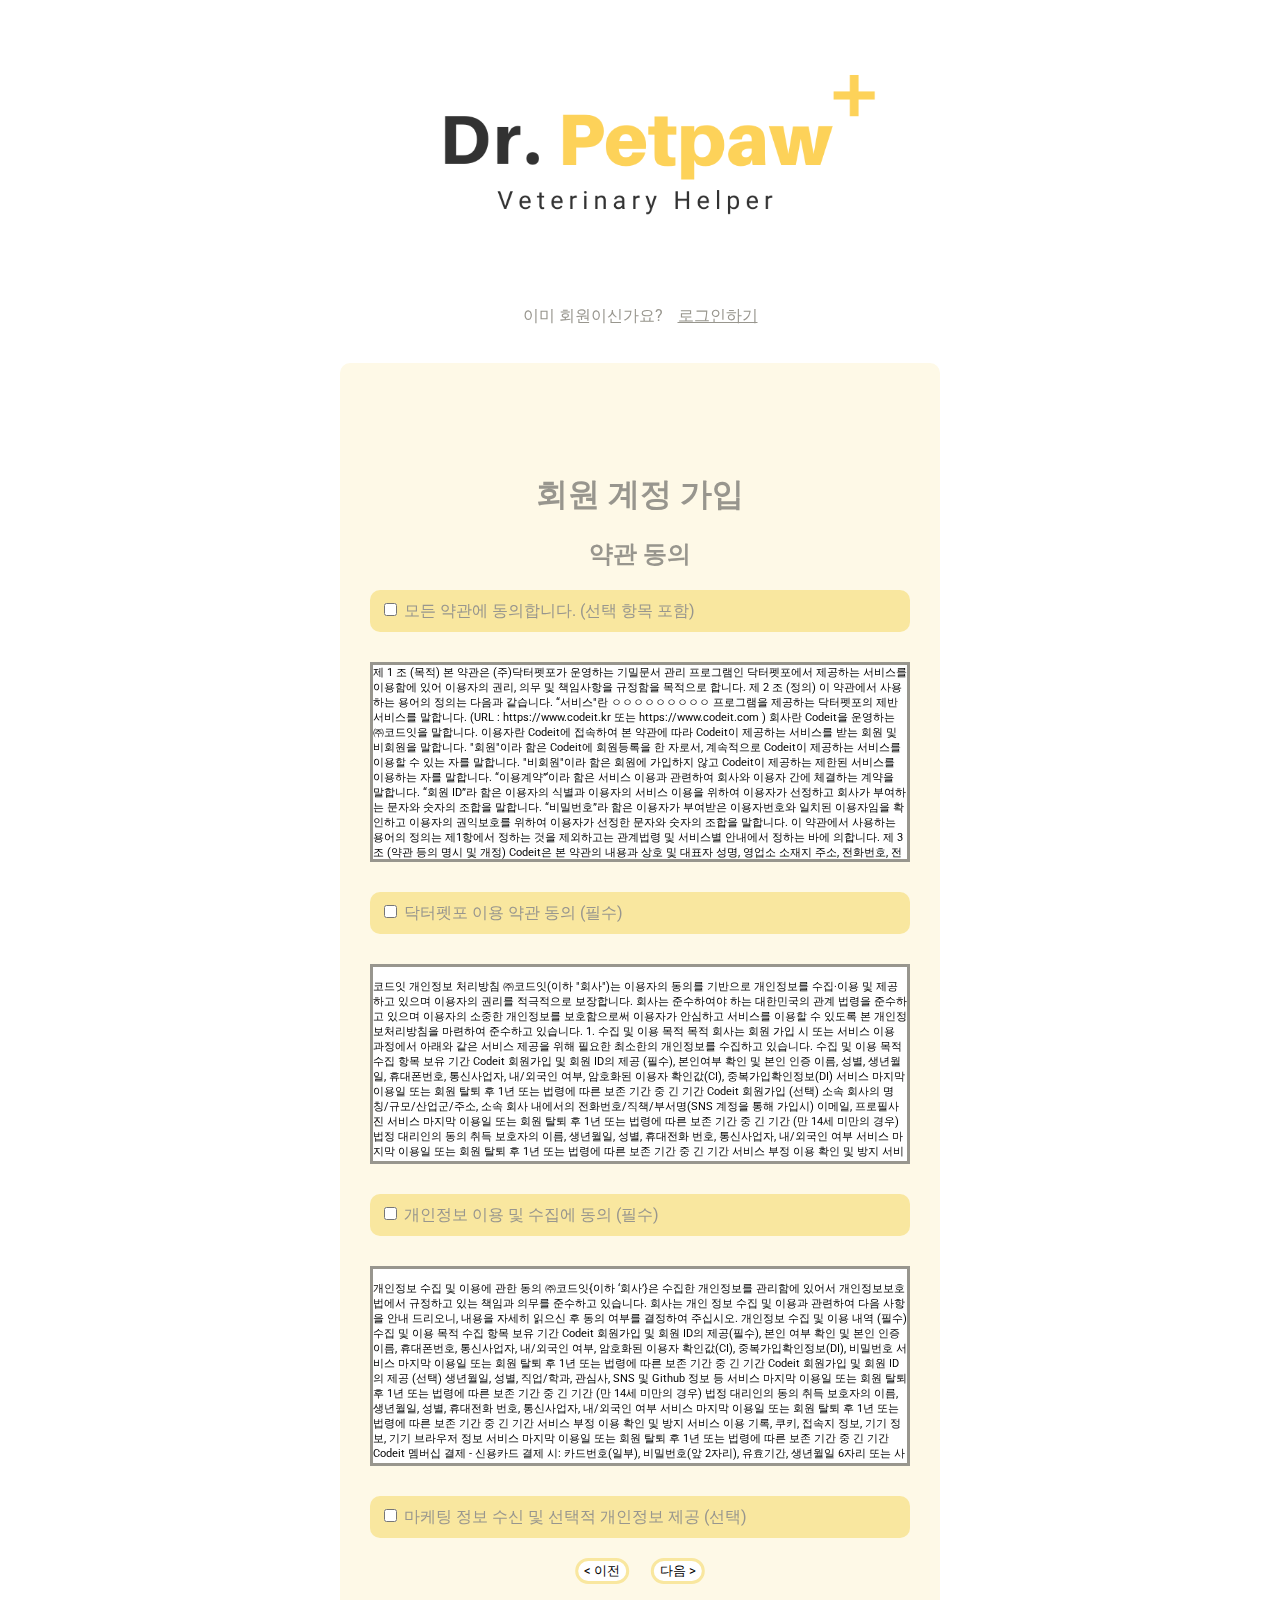
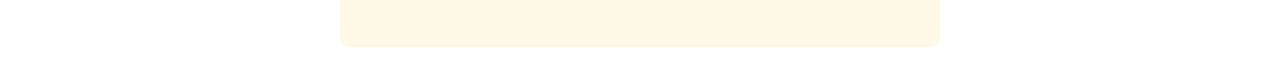
<file: sign_up.html>
<!DOCTYPE html>
<html>

  <head>
    <meta charset="utf-8">
    <meta name="viewport" content="width=device-width">
    <title>Dr.Petpaw</title>
    <link href="style.css" rel="stylesheet">
    <link rel="preconnect" href="https://fonts.googleapis.com">
    <link rel="preconnect" href="https://fonts.gstatic.com" crossorigin>
    <link href="https://fonts.googleapis.com/css2?family=Noto+Sans+KR:wght@100;300;500&family=Roboto:wght@100;300;500&display=swap" rel="stylesheet">
  </head>

  <body>
  <form>
    <div class="main_image">
     <a href="#"><img src="photos/header_logo.png" height="250px"></a>
    </div>

    <div id="login_suggestion">
      <p>이미 회원이신가요?</p><a href="index.html" class="go_to_sign_in">로그인하기</a>
    </div>
    
    <div class="terms_box">
      <h1>회원 계정 가입</h1>
      <h2>약관 동의</h2>

      <div class="terms_checkbox_wrap">
        <input class="terms_checkbox" id="full_terms" name="full_terms" type="checkbox" data-indeterminate="false">
        <label for="full_terms">모든 약관에 동의합니다. (선택 항목 포함)</label>  
      </div>

      <div class="terms"
        <p>
          제 1 조 (목적)
          본 약관은 (주)닥터펫포가 운영하는 기밀문서 관리 프로그램인 닥터펫포에서 제공하는 서비스를 이용함에 있어 이용자의 권리, 의무 및 책임사항을 규정함을 목적으로 합니다.

          제 2 조 (정의)
          이 약관에서 사용하는 용어의 정의는 다음과 같습니다.

          “서비스"란 ㅇㅇㅇㅇㅇㅇㅇㅇㅇ 프로그램을 제공하는 닥터펫포의 제반 서비스를 말합니다. (URL : https://www.codeit.kr 또는 https://www.codeit.com )
          회사란 Codeit을 운영하는 ㈜코드잇을 말합니다.
          이용자란 Codeit에 접속하여 본 약관에 따라 Codeit이 제공하는 서비스를 받는 회원 및 비회원을 말합니다.
          "회원"이라 함은 Codeit에 회원등록을 한 자로서, 계속적으로 Codeit이 제공하는 서비스를 이용할 수 있는 자를 말합니다.
          "비회원"이라 함은 회원에 가입하지 않고 Codeit이 제공하는 제한된 서비스를 이용하는 자를 말합니다.
          “이용계약”‘이라 함은 서비스 이용과 관련하여 회사와 이용자 간에 체결하는 계약을 말합니다.
          “회원 ID”라 함은 이용자의 식별과 이용자의 서비스 이용을 위하여 이용자가 선정하고 회사가 부여하는 문자와 숫자의 조합을 말합니다.
          “비밀번호”라 함은 이용자가 부여받은 이용자번호와 일치된 이용자임을 확인하고 이용자의 권익보호를 위하여 이용자가 선정한 문자와 숫자의 조합을 말합니다.
          이 약관에서 사용하는 용어의 정의는 제1항에서 정하는 것을 제외하고는 관계법령 및 서비스별 안내에서 정하는 바에 의합니다.

          제 3 조 (약관 등의 명시 및 개정)
          Codeit은 본 약관의 내용과 상호 및 대표자 성명, 영업소 소재지 주소, 전화번호, 전자우편주소, 사업자등록증번호, 통신판매업 신고번호, 개인정보관리책임자 등을 이용자가 쉽게 알 수 있도록 Codeit의 사이트(https://codeit.com, https://codeit.kr/)에 게시하고 있습니다.

          Codeit은 「전자상거래 등에서의 소비자보호에 관한 법률」, 「약관의 규제에 관한 법률」, 「전자문서 및 전자거래기본법」, 「전자금융거래법」, 「전자서명법」, 「정보통신망 이용촉진 및 정보보호 등에 관한 법률」, 「방문판매 등에 관한 법률」, 「소비자기본법」 등 관련 법을 위배하지 않는 범위에서 본 약관을 개정할 수 있습니다.

          회사는 약관을 개정할 경우에는 적용일자 및 개정사유를 명시하여 현행약관과 함께 Codeit의 초기화면에 그 적용일자 7일 이전부터 적용일자 전일까지 공지합니다. 다만, 이용자에게 불리하게 약관내용을 변경하는 경우에는 최소한 30일 이상의 사전 유예기간을 두고 공지합니다. 이 경우 Codeit은 개정 전 내용과 개정 후 내용을 명확하게 비교하여 이용자가 알기 쉽도록 표시합니다.

          전항에 따른 개정 약관 중 변경 또는 개정한 내용이 고객에게 불리한 경우에는 회원은 언제든지 본 계약의 해지 및 회원탈퇴를 할 수 있으며, 이 경우 Codeit은 회원에게 불이익이 없도록 조치를 취해야 합니다.

          본 약관에서 정하지 아니한 사항과 본 약관의 해석에 관하여는 약관의 규제 등에 관한 법률, 공정거래위원회가 정하는 전자상거래 등에서의 소비자 보호지침 및 관계법령 또는 상관례에 따릅니다.

          제 4 조 (약관 외 준칙)
          본 약관에 규정되지 않은 사항에 대해서는 관련법령 또는 회사가 정한 개별 서비스의 이용약관, 운영정책 및 규칙 등(이하 ‘세부지침’)의 규정에 따릅니다.

          제 5 조 (서비스 제공 및 변경)
          Codeit은 다음과 같은 업무를 수행합니다.

          코딩 학습에 최적화된 학습 플랫폼 제공
          소프트웨어 분야(예. 프로그래밍, 프로덕트 매니지먼트, 디지털 마케팅 등) 및 일반 교육 분야(예. 디자인, 비즈니스, 교양 등)를 아우르는 학습 콘텐츠 제공
          체계적인 학습 결과 관리 서비스 제공
          취업/이직 연계 서비스
          기업/기관별 맞춤형 교육 프로그램 제공
          웹 기반의 실습 환경 제공
          웹사이트 내 이용자 커뮤니티 제공
          코딩 챌린지 제공
          Codeit은 서비스의 기술적 사양의 변경 등의 경우에는 변경된 서비스의 내용 및 제공일자를 명시하여 현재의 서비스의 내용을 게시한 곳에 즉시 공지합니다.

          Codeit이 제공하기로 이용자와 계약을 체결한 서비스의 내용을 기술적 사양의 변경, 정책 변경 등의 사유로 변경할 경우에는 그 사유를 이용자에게 통지 가능한 방법으로 통지합니다.

          제 6 조 (서비스 중단 및 이용제한)
          회사는 Codeit에서 제공하는 서비스의 품질을 향상시키기 위하여 설비의 보수, 교체, 정기점검, 공사 등 기타 이에 준하는 작업을 수행하기 위하여 서비스의 제공을 일시적으로 중단할 수 있습니다.

          회사는 예상하지 못한 사이버 해킹, 컴퓨터 바이러스의 공격을 감지하는 등 긴급한 사유가 발생하는 경우, 이용자의 계정을 보호하기 위하여 이용자 계정 및 관련 서비스의 제공을 일시적으로 중단할 수 있습니다.

          회사는 이용자의 계정이 사이버 해킹 또는 컴퓨터 바이러스의 공격에 이용되고 있다고 판단할 상당한 이유가 있는 경우, 해당 계정에 대한 이용제한 조치를 할 수 있습니다. 이러한 조치에 대하여 이용자는 이의신청을 할 수 있고, 회원의 이의신청 사유가 정당하다고 인정되는 경우 회사는 즉시 회원의 서비스 이용을 재개하여야 합니다.

          위 제1항부터 제3항의 사유로 인하여 이용자에게 손해가 발생하더라도 회사는 책임을 지지 않습니다. 다만, 회사의 고의 또는 중과실에 의한 경우에는 그러하지 아니합니다.

          제 7 조 (계약의 성립 및 회원가입)
          이용계약은 회원이 되고자 하는 자가 이 약관의 내용에 대하여 동의를 한 다음 Codeit이 정한 가입 양식에 따라 회원정보를 기입한 후 본 약관에 동의한다는 의사표시를 함으로써 회원가입 신청을 하고, 회사가 그 신청에 대하여 승낙함으로써 체결됩니다. 회사의 승낙의 의사표시는 웹사이트를 통해 이루어 집니다.

          회원가입은 반드시 실명으로만 가입할 수 있으며 회사는 실명확인조치를 할 수 있습니다. 회원가입 승낙이 되었다가 이후에라도 회사가 실명으로 등록하지 않은 사실을 알게 될 경우, 이용자의 이용계약은 해지될 수 있습니다.

          Codeit은 제1항과 같이 회원으로 가입할 것을 신청한 이용자 중 다음 각 호에 해당하지 않는 한 회원으로 등록합니다.

          등록 내용에 허위, 기재누락, 오기가 있는 경우
          기타 회원으로 등록하는 것이 Codeit의 기술상 현저히 지장이 있다고 판단되는 경우
          경쟁업체 및 그 관련인이 가입 신청한 경우
          회원은 회원가입 시 등록한 사항에 변경이 있는 경우, 상당한 기간 이내에 Codeit에 대하여 회원정보 수정 등의 방법으로 그 변경사항을 알려야 합니다.

          제 8 조 (회원에 대한 통지)
          Codeit이 회원에 대한 통지를 하는 경우, 회원이 회원가입시 Codeit에게 제공한 전자우편 또는 전화번호 등으로 할 수 있습니다. 이용자가 원하지 않는 경우에는 수신을 거부할 수 있습니다.

          제1항의 방법 외에 법령에 따라 추가적인 조치가 필요한 경우에 회사는 그에 따릅니다.

          제 9 조 (회원탈퇴 및 자격 상실 등)
          회원은 Codeit에 언제든지 탈퇴를 요청할 수 있으며 Codeit은 즉시 회원탈퇴를 처리합니다.

          회원이 다음 각 호의 사유에 해당하는 경우, Codeit은 회원자격을 제한 및 정지시킬 수 있습니다.

          가입 신청 시에 허위 내용을 등록한 경우
          Codeit을 이용하여 구입한 멤버십 서비스 등의 대금, 기타 회원이 부담하는 채무를 기일에 지급하지 않는 경우
          다른 사람의 Codeit 이용을 방해하거나 그 정보를 도용하는 등 서비스 이용과 관련된 질서를 위협하는 경우
          Codeit을 이용하여 법령 또는 본 약관이 금지하거나 공서양속에 반하는 행위를 하는 경우
          그 밖의 일반 사회 통념상 현저히 사회 상규에 부합하지 않은 행위를 한 경우
          두 명 이상이 한 계정으로 수강하는 행위등 계정을 공유하는 행위
          Codeit이 회원 자격을 제한․정지시킨 후, 동일한 행위가 2회 이상 반복되거나 30일 이내에 그 사유가 시정되지 아니하는 경우 Codeit은 회원자격을 상실시킬 수 있습니다.

          Codeit이 회원자격을 상실시키는 경우에는 회원등록을 말소합니다. 이 경우 회원에게 이를 통지하고, 회원등록 말소 전에 최소한 30일 이상의 기간을 정하여 소명할 기회를 부여합니다.

          제 10 조 (멤버십의 신청 및 변경)
          회원은 Codeit 사이트에서 회사가 제공하는 서비스에 대한 멤버십을 신청할 수 있습니다. 유료 서비스인 경우, 해당 금액을 결제함으로써 멤버십을 신청할 수 있습니다.

          회사는 회원의 멤버십 신청에 대하여 다음 각 호에 해당하면 승낙하지 않을 수 있습니다.

          신청 내용에 허위, 기재누락, 오기가 있는 경우
          기타 멤버십 신청을 승낙하는 것이 Codeit 기술상 또는 정책상 현저히 지장이 있다고 판단하는 경우
          경쟁업체 또는 그 관련인이 신청한 경우
          Codeit 이용계약은 제1항의 결제가 완료된 후 회사가 이를 확인하여 서비스 이용 승낙에 대한 의사표시를 웹사이트를 통해 알림으로서 성립한 것으로 봅니다.

          Codeit은 이용자와 서비스 제공 개시일에 관하여 별도의 약정이 없는 이상, 이용자가 멤버십 결제를 한 날부터 Codeit 서비스를 이용할 수 있도록 필요한 조치를 취합니다.

          멤버십 결제를 한 이용자는 의사표시의 불일치 등이 있는 경우에는 결제한 즉시 구매신청 변경 및 취소를 요청할 수 있고 Codeit은 이용자의 요청이 있는 경우에는 지체 없이 그 요청에 따라 처리하여야 합니다. 다만 이미 대금을 지불한 경우에는 Codeit의 환불 기준(세부지침 홈페이지 내 별도 게시)에 관한 규정에 따릅니다.

          제 11 조 (개인정보보호)
          회사는 관련 법령이 정하는 바에 따라 회원의 개인정보를 보호하기 위해 노력하며, 개인정보의 보호 및 사용에 대해서는 관련 법령 및 회사의 개인정보처리방침에 따릅니다.

          회사는 법령에 의해 국가기관 등의 요청이 있는 경우를 제외하고는 회원의 개인정보를 본인의 동의 없이 타인에게 제공하지 않습니다.

          회사는 회원의 귀책사유로 개인정보가 유출되어 발생한 피해에 대하여 책임을 지지 않습니다.

          이용자는 언제든지 Codeit이 가지고 있는 자신의 개인정보에 대해 열람 및 오류정정을 요구할 수 있으며 Codeit은 이에 대해 지체 없이 필요한 조치를 취할 의무를 집니다. 이용자가 오류의 정정을 요구한 경우에는 Codeit은 그 오류를 정정할 때까지 당해 개인정보를 이용하지 않습니다. 단, 이용자의 개인정보가 Codeit 서비스의 블록체인 시스템을 통해 보관될 경우에는 기술적인 원인으로 정정 또는 삭제를 할 수 없을 수 있습니다.

          제 12 조 (회사의 의무)
          회사는 Codeit의 운영과 관련하여 법령과 본 약관이 금지하거나 공서양속에 반하는 행위를 하지 않으며 본 약관이 정하는 바에 따라 지속적이고, 안정적인 서비스를 제공하는데 최선을 다하여야 합니다.

          회사는 이용자가 안전하게 Codeit 서비스를 이용할 수 있도록 이용자의 개인정보(신용정보 포함)보호를 위한 보안 시스템을 갖추어야 합니다.

          회사는 수신동의를 하지 않은 이용자에게 영리목적의 광고성 전자우편을 발송하지 않습니다. 다만, 회사는 회원에게 서비스 이용에 필요가 있다고 인정되는 각종 정보에 대해서 회원의 사전 동의를 받은 후 이메일, 문자 등의 방법으로 회원에게 제공할 수 있습니다.

          제 13 조 (이용자의 의무)
          이용자는 회원가입 신청 또는 회원정보 변경 시 실명으로 모든 사항을 사실에 근거하여 작성하여야 하며, 허위 또는 타인의 정보를 등록할 경우 일체의 권리를 주장할 수 없습니다.

          회원은 본 약관에서 규정하는 사항과 기타 회사가 정한 제반 규정, 공지사항 등 회사가 공지하는 사항 및 관계법령을 준수하여야 하며, 기타 회사의 업무에 방해가 되는 행위, 회사의 명예를 손상시키는 행위를 해서는 안 됩니다.

          회원은 주소, 연락처, 전자우편 주소 등 이용계약사항이 변경된 경우에 해당 절차를 거쳐 이를 회사에 즉시 알려야 합니다.

          회사가 관계법령 및 ‘개인정보 보호정책‘에 의거하여 그 책임을 지는 경우를 제외하고 회원에게 부여된 ID의 비밀번호 관리소홀, 부정사용에 의하여 발생하는 모든 결과에 대한 책임은 회원에게 있습니다.

          회원은 회사의 사전 승낙 없이 서비스를 이용하여 영업활동을 할 수 없으며, 그 영업활동의 결과에 대해 회사는 책임을 지지 않습니다. 또한 회원은 이와 같은 영업활동으로 회사가 손해를 입은 경우, 회원은 회사에 대해 손해배상의무를 지며, 회사는 해당 회원에 대해 서비스 이용제한 및 적법한 절차를 거쳐 손해배상 등을 청구할 수 있습니다.

          회원은 회사의 명시적 동의가 없는 한 서비스의 이용권한, 기타 이용계약상의 지위를 타인에게 양도, 증여할 수 없으며 이를 담보로 제공할 수 없습니다.

          회원은 회사 및 제 3자의 지적 재산권을 침해해서는 안 됩니다.

          회원은 다음 각 호에 해당하는 행위를 하여서는 안 되며, 해당 행위를 하는 경우에 회사는 회원의 서비스 이용제한 및 민형사상 적법 조치를 포함한 제재를 가할 수 있습니다.

          허위의 개인정보를 기재하거나 중복하여 가입하는 행위
          두 명 이상이 한 계정으로 수강하는 행위
          타인의 서비스 아이디 및 기타 정보를 도용하는 행위
          회사의 운영진, 직원 또는 관계자를 사칭하는 행위
          자신의 아이디 및 비밀번호를 유포하는 행위
          회사 또는 타인의 지적재산권을 침해하는 행위
          타인의 명예를 훼손하거나 사생활을 침해하는 행위
          고의 또는 과실로 허위의 정보를 공개 또는 유포하는 행위
          다량의 정보를 전송하거나, 동일한 또는 유사한 내용의 정보를 반복적으로 게시하여 서비스의 안정적인 운영을 방해하는 행위
          Codeit의 서비스를 이용하여 얻은 정보를 Codeit의 사전 승낙 없이 복제 또는 유통시키거나 상업적으로 이용하거나 배포하는 행위
          서비스 이용 중 복제프로그램을 실행하는 경우 또는 녹화를 하거나 시도하는 경우
          불법선거운동을 하는 행위
          회사로부터 특별한 권리를 부여받지 않고 회사의 클라이언트 프로그램을 변경하거나, 회사의 서버를 해킹하거나, 웹사이트 또는 게시된 정보의 일부분 또는 전체를 임의로 변경하는 행위
          공공질서 및 미풍양속에 위반되는 저속, 음란한 내용의 정보, 문장, 도형, 음향, 동영상을 서비스에 게시하는 행위
          모욕적이거나 개인 신상에 대한 내용이어서 타인의 명예나 사생활을 침해할 수 있는 내용을 서비스에 게시하는 행위
          다른 이용자를 희롱 또는 위협하거나, 특정 이용자에게 지속적으로 고통 또는 불편을 주는 행위
          회사의 승인을 받지 않고 다른 사용자의 개인정보를 수집 또는 저장하는 행위
          범죄와 결부된다고 객관적으로 판단되는 행위
          본 약관을 포함하여 기타 회사가 정한 제반 규정 또는 이용 조건을 위반하는 행위
          기타 관계법령에 위배되는 행위
          회사는 다음 각 호에 해당하는 경우를 부정 이용 행위로 봅니다. 이와 같은 행위가 적발되는 경우 회사는 회원의 서비스 이용제한 및 적법 조치를 포함한 제재를 가할 수 있습니다.

          동일한 ID로 2대 이상의 PC에서 동시접속이 발생하는 경우
          동일한 ID로 다수의 PC 또는 IP에서 서비스를 이용하는 경우
          자신의 ID 및 강좌 등의 서비스를 타인이 이용하도록 하는 경우
          자신의 ID 및 강좌 등의 서비스를 타인에게 판매, 대여, 양도하는 행위 및 이를 광고하는 행위 회사는 전항에 따른 부정 이용자가 발견 되었을 경우, 다음 각 호에 따른 조치를 취할 수 있습니다.
          1차 발견 시: 전자우편, 쪽지, 팝업창 등의 방법으로 경고합니다. 회원은 회사에게 발견 사항이 발생한 데에 대한 정당한 사유 등을 제시할 수 있습니다.

          2차 발견 시: 전자우편, 쪽지, 팝업창 등의 방법으로 경고하고 동시에 서비스 제공을 정지합니다. “재발방지확약ㆍ보증서“를 회사에 제출하는 경우에는 서비스 제공을 재개합니다.

          3차 발견 시: 전자우편, 쪽지, 팝업창 등의 방법으로 3차 위반내용의 통지 및 서비스 제공을 정지하고 30일간의 소명기간 부여하며, 정당한 사유가 없는 경우 강제 탈퇴처리 합니다.

          제 14 조 (회원의 ID 및 비밀번호에 대한 의무)
          회사는 이용고객에 대하여 약관에 정하는 바에 따라 회원 ID를 부여합니다. 회원ID는 원칙적으로 변경이 불가하며 부득이한 사유로 인하여 변경 하고자 하는 경우에는 해당 ID를 해지하고 재가입해야 합니다.

          이용자ID는 다음 각 호에 해당하는 경우에는 이용고객 또는 회사의 요청으로 변경할 수 있습니다.

          이용자ID가 이용자의 전화번호 또는 주민등록번호 등으로 등록되어 사생활침해가 우려되는 경우
          타인에게 혐오감을 주거나 미풍양속에 어긋나는 경우
          기타 합리적인 사유가 있는 경우
          회원의 ID와 비밀번호에 관한 관리책임은 회원에게 있습니다.

          회원은 자신의 ID 및 비밀번호를 제3자에게 이용하게 해서는 안 됩니다.

          회원이 자신의 ID 및 비밀번호를 도난 당하거나 제3자가 사용하고 있음을 인지한 경우에는 바로 Codeit에 통보하고 Codeit의 안내가 있는 경우에는 그에 따라야 합니다.

          제 15 조 (저작권의 귀속)
          Codeit이 작성한 저작물에 대한 저작권 기타 지적재산권은 Codeit에 귀속합니다.

          이용자가 작성한 저작물에 대한 저작권 기타 지적재산권은 이용자에 귀속합니다.

          이용자는 Codeit을 이용함으로써 얻은 정보 중 Codeit에게 지적재산권이 귀속된 정보를 Codeit의 사전 승낙 없이 복제, 송신, 출판, 배포, 방송 기타 방법에 의하여 영리목적으로 이용하거나 제3자에게 이용하게 하여서는 안됩니다.

          이용자는 Codeit이 이용자에게 귀속된 저작물(예, 과제물)을 Codeit의 서비스 개선, 포트폴리오 및 홍보 등의 목적으로 사용할 수 있는 권한을 Codeit에 부여합니다.

          제 16 조 (계정의 양도금지)
          이용자는 Codeit에서 생성한 아이디 및 비밀번호, 계정 등을 회사의 사전 서면 동의 없이 제3자에게 양도할 수 없으며, 이를 위반할 경우 이용계약이 해지될 수 있습니다.

          제 17 조 (계약의 해지)
          회원이 이용계약을 해지하고자 하는 때에는 회원 본인이 회사에 해지신청을 함으로써 이용계약을 해지할 수 있습니다. 회사는 관련법령 등에서 정하는 바에 따라 이를 즉시 처리하여야 합니다.

          회사는 회원이 다음 각 호에 해당하는 행위를 하였을 경우 이용계약을 해지하거나 해당 회원의 계정 이용을 중단시키는 등 필요한 조치를 취할 수 있습니다.

          가입 신청시 허위 내용을 등록한 경우
          멤버시 비용 기타 서비스 이용에 관련하여 회원이 부담하는 채무를 기일에 지급하지 않은 경우
          회원이 제8조 및 제13조의 금지행위를 한 경우
          서비스 운영을 고의로 방해한 경우
          컴퓨터 바이러스 프로그램 등을 유포하는 경우
          기타 본 약관이나 관련법규에 위배된다고 판단되는 경우
          이용계약을 해지할 경우, 관련법령 및 회사의 개인정보보호정책에서 정한 바에 따라 회사가 회원정보를 보유하는 경우를 제외하고는 해지 후 즉시 회원의 모든 데이터는 지체없이 파기됩니다.

          제 18 조 (손해배상 및 책임의 한계)
          회사 또는 이용자는 본 약관을 위반하여 상대방에게 손해를 입힌 경우에는 그 손해를 배상할 책임이 있습니다. 다만, 고의 또는 과실이 없는 경우에는 그러하지 아니 합니다.

          이용자는 코드잇의 사전 서면 동의 없이 서비스를 이용하여 영리적인 목적의 영업행위를 하여서는 안 됩니다. 이를 위반한 영업행의의 결과에 대하여 회사는 책임을 지지 않으며, 이와 같은 영업 행위의 결과로 회사에 손해가 발생한 경우 회원은 회사에 대하여 손해배상의 의무를 집니다.

          회사는 천재지변 또는 이에 준하는 불가항력으로 인하여 서비스를 제공할 수 없는 경우에는 서비스 제공에 관하여 책임을 지지 않습니다.

          회사는 회원의 고의 또는 과실로 인한 서비스 이용의 장애에 대하여는 책임을 지지 않습니다. 다만, 회원에게 부득이하거나 정당한 사유가 있는 경우에는 그러하지 아니합니다.

          회원이 서비스와 관련하여 게재한 정보나 자료 등의 신뢰성, 정확성 등에 대하여 회사는 고의 또는 중대한 과실이 없는 한 책임을 지지 않습니다.

          회사는 회원이 다른 회원 또는 타인과 서비스를 매개로 발생한 거래나 분쟁에 대해 개입할 의무가 없으며, 이로 인한 손해에 대해 책임을 지지 않습니다.

          회사는 무료로 제공되는 서비스 이용과 관련하여 회원에게 발생한 손해에 대해서는 책임을 지지 않습니다. 그러나 회사의 고의 또는 중과실에 의한 경우에는 그러하지 아니합니다.

          제 19 조 (분쟁해결)
          회사는 이용자가 제기하는 정당한 의견이나 불만을 반영하고 그 피해를 보상하기 위하여 자체적인 피해보상처리 절차를 수립하고 운영합니다.

          회사는 이용자로부터 제출되는 불만사항 및 의견은 우선적으로 그 사항을 처리합니다. 다만, 신속한 처리가 곤란한 경우에는 이용자에게 그 사유와 처리일정을 즉시 통보해 드립니다.

          제 20 조 (준거법 및 관할)
          이 약관은 대한민국 법률에 따라 규율되고 해석됩니다.

          회사와 회원 간에 발생한 분쟁으로 소송이 제기되는 경우에는 법령에 정한 절차에 따른 법원을 관할 법원으로 합니다.

          이용약관 시행일자 2021. 01.04.
        </p>
      </div> 
      
      <div class="terms_checkbox_wrap">
        <input class="terms_checkbox" id="petpaw_terms" name="agree_terms" type="checkbox" data-indeterminate="false">
        <label for="petpaw_terms">닥터펫포 이용 약관 동의 (필수)</label>
      </div>
      
      <div class="terms">
          <p>
            코드잇 개인정보 처리방침
            ㈜코드잇(이하 "회사")는 이용자의 동의를 기반으로 개인정보를 수집·이용 및 제공하고 있으며 이용자의 권리를 적극적으로 보장합니다. 회사는 준수하여야 하는 대한민국의 관계 법령을 준수하고 있으며 이용자의 소중한 개인정보를 보호함으로써 이용자가 안심하고 서비스를 이용할 수 있도록 본 개인정보처리방침을 마련하여 준수하고 있습니다.

            1. 수집 및 이용 목적
            목적 회사는 회원 가입 시 또는 서비스 이용 과정에서 아래와 같은 서비스 제공을 위해 필요한 최소한의 개인정보를 수집하고 있습니다.
            수집 및 이용 목적	수집 항목	보유 기간
            Codeit 회원가입 및 회원 ID의 제공 (필수), 본인여부 확인 및 본인 인증	이름, 성별, 생년월일, 휴대폰번호, 통신사업자, 내/외국인 여부, 암호화된 이용자 확인값(CI), 중복가입확인정보(DI)	서비스 마지막 이용일 또는 회원 탈퇴 후 1년 또는 법령에 따른 보존 기간 중 긴 기간
            Codeit 회원가입 (선택)	소속 회사의 명칭/규모/산업군/주소, 소속 회사 내에서의 전화번호/직책/부서명(SNS 계정을 통해 가입시) 이메일, 프로필사진	서비스 마지막 이용일 또는 회원 탈퇴 후 1년 또는 법령에 따른 보존 기간 중 긴 기간
            (만 14세 미만의 경우) 법정 대리인의 동의 취득	보호자의 이름, 생년월일, 성별, 휴대전화 번호, 통신사업자, 내/외국인 여부	서비스 마지막 이용일 또는 회원 탈퇴 후 1년 또는 법령에 따른 보존 기간 중 긴 기간
            서비스 부정 이용 확인 및 방지	서비스 이용 기록, 쿠키, 접속지 정보, 기기 정보, 기기 브라우저 정보	서비스 마지막 이용일 또는 회원 탈퇴 후 1년 또는 법령에 따른 보존 기간 중 긴 기간
            Codeit 멤버십 결제	- 신용카드 결제 시: 카드번호(일부), 비밀번호(앞 2자리), 유효기간, 생년월일 6자리 또는 사업자등록번호 10자리 등
            -간편 결제 시: 간편 결제 계정 로그인 정보
            -휴대전화번호 결제 시: 휴대전화번호, 결제승인번호 등
            -계좌이체 시: 예금주명, 계좌번호, 계좌은행 등	서비스 마지막 이용일 또는 회원 탈퇴 후 1년 또는 법령에 따른 보존 기간 중 긴 기간
            환불 처리 시	계좌은행, 계좌번호, 예금주명, 이메일, 휴대폰번호	서비스 마지막 이용일 또는 회원 탈퇴 후 1년 또는 법령에 따른 보존 기간 중 긴 기간
            고객센터 문의 시	문의 및 상담 내용에 포함된 개인정보	서비스 마지막 이용일 또는 회원 탈퇴 후 1년 또는 법령에 따른 보존 기간 중 긴 기간
            통계 작성 및 연구 등 : 서비스 및 콘텐츠 관련 통계 작성(상업적 목적 포함) 및 연구(산업적 연구 포함) 등	이름, 성별, 생년월일, 휴대폰번호, 통신사업자, 내/외국인 여부, 암호화된 이용자 확인값(CI), 중복가입확인정보(DI), 소속회사의 명칭/ 규모/산업군/주소, 소속 회사 내에서의 전화번호/직책/부서명(SNS 계정을 통해 가입시) 이메일	서비스 마지막 이용일 또는 회원 탈퇴 후 1년 또는 법령에 따른 보존 기간 중 긴 기간
            마케팅 및 광고에 활용 (선택) : 신규 서비스(제품) 개발 및 특화, 이벤트 등 광고성 정보 전달	이름, 생년월일, 휴대폰번호, 접속빈도, 통신사업자, 내/외국인 여부, 암호화된 이용자 확인값(CI), 중복가입확인정보(DI)	서비스 마지막 이용일 또는 회원 탈퇴 후 1년 또는 법령에 따른 보존 기간 중 긴 기간
            개인 학습 효과 관리	이름, 시험 결과	서비스 마지막 이용일 또는 회원 탈퇴 후 1년 또는 법령에 따른 보존 기간 중 긴 기간
            수집 방법
            회원가입 및 서비스 이용 과정에서 이용자가 개인정보 수집에 대해 동의를 하고 직접 정보를 입력하는 경우
            네이버스마트 스토어 등 외부 채널을 통해 수강을 신청하는 경우
            고객센터를 통한 상담 과정에서 웹페이지, 메일, 팩스, 전화 등 이벤트/행사 등 참여
            그 외 서비스 이용 기록 등의 정보가 자동으로 생성되어 수집되는 경우
            2. 개인정보 수집 및 이용에 대한 동의
            동의 방법
            회사는 “개인정보 수집 및 이용”에 대한 별도의 동의 획득 절차를 두고, 이용자가 이에 대해 ‘동의한다’ 또는 ‘동의하지 않는다’ 버튼을 통해 클릭할 수 있는 절차를 마련하고 있습니다. ‘동의한다’ 버튼을 클릭하면 개인정보 수집 및 이용에 동의한 것으로 봅니다.

            이용자의 거부할 권리
            이용자는 개인정보 수집 및 이용에 대한 동의를 거부할 권리가 있으며, 동의를 거부할 경우 받는 별도의 불이익은 없습니다. 단, 서비스 이용이 불가능 하거나, 서비스 이용 목적에 따른 서비스 제공에 제한이 따르게 됩니다.

            3. 개인정보 제공
            개인정보의 제3자 제공
            회사는 원칙적으로 제3자에게 개인정보를 제공하지 않습니다. 다만, 이용자의 동의를 받아 아래와 같이 제3자에게 정보를 제공하고 있습니다. 법령의 규정에 따라 법원 또는 수사기관의 요구가 있는 경우에는 이용자의 동의가 없어도 제3자에게 정보를 제공할 수 있습니다.

            기업회원이 소속 직원으로 하여금 코드잇의 강의를 수강하게 하는 경우, 코드잇은 소속 직원의 동의를 받고 그 시험결과를 기업회원에게 제공할 수 있습니다.

            제공받는 자	제공 목적	제공하는 개인정보 항목
            업무 위탁으로 인한 개인정보의 제공 회사는 서비스 제공에 있어 필요한 업무 중 일부를 외부 업체로 하여금 수행하도록 개인정보를 위탁하고 있습니다. 그리고 위탁 받은 업체가 관련 법령을 준수하도록 관리감독하고 있습니다.
            업체명	위탁 목적	보유기간
            채널 코퍼레이션(채널톡)	고객센터 운영 및 고객상담	회원 탈퇴 후 1년 또는 법령에 따른 보존 기간 중 긴 기간
            (주)다날, Ncloud Sens	본인확인 및 성인인증	회원 탈퇴 후 1년 또는 법령에 따른 보존 기간 중 긴 기간
            페이플, 페이팔, 카카오페이, (주)다날	결제 처리(신용 카드)	회원 탈퇴 후 1년 또는 법령에 따른 보존 기간 중 긴 기간
            알리고, 뿌리오, 카카오 알림톡, 채널톡, 플러스친구, 비즈콘	문자 메시지/기프티콘 발송	회원 탈퇴 후 1년 또는 법령에 따른 보존 기간 중 긴 기간
            메일침프, 아마존 ses	이메일 발송	회원 탈퇴 후 1년 또는 법령에 따른 보존 기간 중 긴 기간
            로지아이	사은품 배송	회원 탈퇴 후 1년 또는 법령에 따른 보존 기간 중 긴 기간
            네이버, 구글, 페이스북, 카카오	간편 로그인	회원 탈퇴 후 1년 또는 법령에 따른 보존 기간 중 긴 기간
            구글	리마케팅 광고	회원 탈퇴 후 1년 또는 법령에 따른 보존 기간 중 긴 기간
            4. 개인정보의 보유 및 이용기간
            이용자 동의에 따른 이용 등
            회사는 이용자가 회원으로서 서비스를 이용하는 동안 이용자의 개인정보를 보유 및 이용하며, 이용자가 회원탈퇴를 요청한 경우나 개인정보의 수집 및 이용목적을 달성하거나 보유 및 이용기간이 종료한 경우 또는 사업폐지 등의 사유가 발생한 경우 해당 정보를 지체 없이 파기합니다.

            관련 법령에 의한 정보 보유 사유
            상법, 전자상거래 등에서의 소비자보호에 관한 법률 등 관계 법령의 규정에 의하여 보존할 필요가 있는 경우 회사는 관계법령에서 정한 일정한 기간 동안 회원정보를 보관합니다.

            이 경우 회사는 보관하는 정보를 그 보관의 목적으로만 이용하며 보존기간은 아래와 같습니다.

            보관하는 정보	보존 이유	보존 기간
            계약 또는 청약철회 등에 관한 기록	전자상거래 등에서의 소비자보호에 관한 법률	5년
            소비자의 불만 또는 분쟁처리에 관한 기록	전자상거래 등에서의 소비자보호에 관한 법률	3년
            본인 확인에 관한 기록	정보통신 이용촉진 및 정보보호 등에 관한 법률	6개월
            방문에 관한 기록	통신 비밀 보호법	3개월
            5. 개인정보 파기 절차 및 방법
            회사는 다른 법률에 따라 개인정보를 보존하여야 하는 경우가 아닌 한, 수집한 이용자의 개인정보의 수집 및 이용 목적이 달성되거나, 이용자가 회원탈퇴를 요청한 경우 지체 없이 파기하여 향후 어떠한 용도로도 열람 또는 이용할 수 없도록 처리합니다. 회사의 개인정보 파기 절차 및 방법은 다음과 같습니다.

            파기 절차
            이용자가 회원가입 등을 위해 입력한 정보는 목적이 달성된 후 별도의 DB로 옮겨져(종이의 경우 별도의 서류함) 내부 방침 및 기타 관련 법령에 의한 정보 보호 사유에 따라(4. 보유 및 이용기간 참조)일정 기간 저장된 후 파기됩니다. 동 개인정보는 법률에 의한 경우가 아니고 서는 보유되는 이외의 다른 목적으로 이용되지 않습니다.

            파기 방법
            종이에 출력된 개인정보는 분쇄기로 분쇄하거나 소각을 통하여 파기하며, 전자적 파일 형태로 저장된 개인정보는 기록을 재생할 수 없는 기술적 방법을 사용하여 삭제합니다.

            6. 만 14세 미만 아동의 개인정보 보호
            회사가 운영하는 사이트에서는 만14세 미만 아동의 경우 법정대리인(부모님 등)의 동의절차를 거쳐야만 회원 가입 및 아동의 개인정보 수집이 가능합니다. 만 14세 미만 아동의 법정대리인은 아동의 개인정보의 열람, 정정, 가입해지(동의 철회)를 요청할 수 있으며, 이러한 요청이 있을 경우 회사는 법정대리인 확인 후 지체 없이 필요한 조치를 취합니다. 만14세 미만 아동의 개인정보도 성인의 개인정보와 동일하게 관리되며, 법정대리인의 동의 없이는 제3자와 공유하지 않습니다.

            7. 이용자 및 법정대리인의 권리
            이용자는 언제든지 등록되어 있는 자신 또는 만14세 미만 아동의 개인정보를 조회하거나 수정할 수 있으며 가입해지(동의철회)를 요청할 수도 있습니다. 이용자 또는 만14세 미만 아동의 개인정보 조회, 수정을 위해서는 '개인정보변경'(또는 '회원정보수정' 등)을, 가입해지(동의철회)를 위해서는 ’회원탈퇴’를 클릭하여 본인 확인 절차를 거치신 후 직접 열람, 정정 또는 탈퇴가 가능합니다.

            혹은 개인정보관리책임자에게 서면, 전화 또는 이메일로 연락하시면 지체없이 조치하겠습니다.

            이용자가 개인정보의 오류에 대한 정정을 요청하신 경우에는 정정을 완료하기 전까지 당해 개인정보를 이용 또는 제공하지 않습니다. 또한 잘못된 개인정보를 제3자에게 이미 제공한 경우에는 정정 처리결과를 제3자에게 지체없이 통지하여 정정이 이루어지도록 하겠습니다.

            회사는 이용자 혹은 법정 대리인의 요청에 의해 해지 또는 삭제된 개인정보는 "4. 개인정보의 보유 및 이용기간"에 명시된 바에 따라 처리하고 그 외의 용도로 열람 또는 이용할 수 없도록 처리하고 있습니다.

            8. 개인정보 자동 수집 장치의 설치/운영 및 거부에 관한 사항
            회사는 이용자들에게 특화된 맞춤 서비스를 제공하기 위해서 이용자들의 정보를 저장하고 수시로 불러오는 '쿠키(cookie)'를 사용합니다. 쿠키는 웹사이트를 운영하는 데 이용되는 서버(HTTP)가 이용자의 컴퓨터 브라우저에게 보내는 소량의 정보이며 이용자들의 PC 컴퓨터 내의 하드디스크에 저장되기도 합니다.

            쿠키의 사용 목적
            이용자들이 방문한 회사의 각 서비스와 웹 사이트들에 대한 로그인 여부 등을 파악하여 이용자에게 최적화된 정보 제공을 위하여 사용합니다.

            쿠키의 설치/운영 및 거부
            이용자는 쿠키 설치에 대한 선택권을 가지고 있습니다. 따라서, 이용자는 웹 브라우저에서 옵션을 설정함으로써 모든 쿠키를 허용하거나, 쿠키가 저장될 때 마다 확인을 거치거나, 아니면 모든 쿠키의 저장을 거부할 수도 있습니다.

            쿠키 설정을 거부하는 방법으로는 이용자가 사용하는 웹 브라우저의 옵션을 선택함으로써 모든 쿠키를 허용하거나 쿠키를 저장할 때마다 확인을 거치거나 모든 쿠키의 저장을 거부할 수 있습니다.

            설정방법 (예: 인터넷 익스플로러의 경우): 웹 브라우저 상단의 도구 > 인터넷 옵션 > 개인정보

            다만, 쿠키의 저장을 거부할 경우에는 회사의 서비스 이용에 어려움이 있을 수 있습니다.

            9. 개인정보의 기술적/관리적 보호 대책
            회사는 이용자들의 개인정보를 취급함에 있어 개인정보가 분실, 도난, 누출, 변조 또는 훼손되지 않도록 안전성 확보를 위하여 다음과 같은 기술적/관리적 대책을 강구하고 있습니다.

            개인정보 암호화
            이용자의 주요 개인정보는 암호화하여 저장하고 있으며, 파일 및 전송데이터를 암호화하여 혹시 발생할 수 있는 사고 시라도 이용자의 개인정보가 유출되지 않도록 관리되고 있습니다.

            해킹 등에 대비한 대책
            회사는 해킹이나 컴퓨터 바이러스 등에 의해 이용자의 개인정보가 유출되거나 훼손되는 것을 막기 위해 최선을 다하고 있습니다 개인정보의 훼손에 대비해서 자료를 수시로 백업하고 있고, 최신 백신프로그램을 이용하여 이용자들의 개인정보나 자료가 누출되거나 손상되지 않도록 방지하고 있으며, 암호화 통신 등을 통하여 네트워크상에서 개인정보를 안전하게 전송할 수 있도록 하고 있습니다. 그리고 24시간 침입차단시스템을 이용하여 외부로부터의 무단 접근을 통제하고 있으며, 기타 시스템적으로 보안성을 확보하기 위한 가능한 모든 기술적 장치를 갖추려 노력하고 있습니다.

            취급 직원의 최소화 및 교육
            회사의 개인정보관련 취급 직원은 담당자에 한정시키고 있고 이를 위한 별도의 비밀번호를 부여하여 정기적으로 갱신하고 있으며, 담당자에 대한 수시 교육을 통하여 개인정보취급방침의 준수를 항상 강조하고 있습니다. 또한, 임직원이 이용자의 개인정보를 취급하기 이전에 보안서약서를 통하여 이용자의 개인정보에 대한 정보유출을 사전에 방지하고 관련 사태규정을 마련하여 이에 대한 이행사항 및 준수 여부를 감시하기 위한 내부절차를 마련하고 있습니다.

            개인정보보호 전담기구의 운영
            사내 개인정보보호전담기구 등을 통하여 개인정보처리방침의 이행사항 및 담당자의 준수 여부를 확인하여 문제가 발견될 경우 즉시 수정하고 바로잡을 수 있도록 노력하고 있습니다.

            하지만 근본적으로 개인정보의 보안관리에는 이용자 본인의 노력도 중요합니다. 온라인 상 오직 아이디와 비밀번호를 알고 있는 본인에게만 개인 정보에 접근할 수 있는 권한이 있으며, 비밀번호를 유지하고 관리할 책임 역시도 본인에게 있습니다. 반드시 본인만이 알 수 있는 내용으로 비밀번호를 구성해야 하며, 주민번호의 일부 또는 전화번호 등 타인이 쉽게 도용할 수 있는 비밀번호의 사용을 지양해야 합니다. 또한 공동으로 사용하는 PC에서 회사의 서비스에 접속하여 로그인한 상태에서 다른 사이트로 이동할 경우, 혹은 서비스 이용을 종료하였을 경우에는 반드시 해당 브라우저를 종료하시기 바랍니다. 그렇지 않을 경우, 해당 브라우저를 통해 아이디, 비밀번호, 주민등록번호가 포함된 이용자의 개인정보가 타인에게 손쉽게 유출될 위험이 있습니다. 이용자 본인의 부주의나 인터넷상의 문제로 ID, 비밀번호, 주민등록번호 등 개인정보가 유출되어 발생한 문제에 대해 회사는 일체의 책임을 지지 않습니다.

            10. 가명정보 처리에 관한 사항
            회사는 수집한 개인정보의 일부를 삭제하거나 일부 또는 전부를 대체하는 등의 방법으로 추가 정보가 없이는 특정 개인을 알아볼 수 없도록 가명처리하여 이용하는 경우, 원래의 상태로 복원하기 위한 추가 정보를 별도로 분리하여 보관ㆍ관리하는 등 해당 정보가 분실ㆍ도난ㆍ유출ㆍ위조ㆍ변조 또는 훼손되지 않도록 안전성 확보에 필요한 기술적ㆍ관리적 및 물리적 조치를 취하고 있으며, 가명정보의 처리 목적, 제3자 제공 시 제공받는 자 등 가명정보의 처리 내용을 관리하기 위하여 관련 기록을 작성하여 보관하고 있습니다.

            11. 개인정보 보호책임자 작성
            회사는 개인정보 처리에 관한 업무를 총괄해서 책임지고, 개인정보 처리와 관련한 정보주체의 불만처리 및 피해구제 등을 위하여 아래와 같이 개인정보 보호책임자를 지정하고 있습니다.

            개인정보 보호책임자

            성명: 강영훈

            소속: ㈜코드잇

            전화/이메일: dev@codeit.com

            귀하께서는 회사의 서비스를 이용하시며 발생하는 모든 개인정보보호 관련 민원을 개인정보관리책임자 혹은 담당부서로 신고하실 수 있습니다. 회사는 이용자들의 신고사항에 대해 신속하게 충분한 답변을 드릴 것입니다.

            기타 개인정보침해에 대한 신고나 상담이 필요하신 경우에는 아래 기관에 문의하시기 바랍니다.

            개인정보 보호 종합지원 포털(안전행정부 운영) www.privacy.go.kr / 02-2100-3343

            개인정보 침해신고센터 (한국인터넷진흥원 운영) privacy.kisa.or.kr / (국번없이) 118

            개인정보보호지원센터 (한국정보화진흥원) privacy.nia.or.kr / 02-2131-0111

            12. 기타
            회사가 운영하는 사이트에 링크되어 있는 웹사이트들이 개인정보를 수집하는 행위에 대해서는 본 "개인정보처리방침"이 적용되지 않음을 알려 드립니다.

            13. 고지의 의무
            현 개인정보처리방침 내용 추가, 삭제 및 수정이 있을 시에는 개정 최소 7일 전부터 변경이유 및 내용을 홈페이지의 '공지사항'에 고지 또는 이용자에 대한 개별 통지할 것입니다. 본 개인정보처리방침의 내용은 수시로 변경될 수 있으므로 사이트를 방문하실 때마다, 이를 확인하시기 바랍니다.

            개정일자: 2022년 01월 04일
            
          </p>
      </div>
    
      <div class="terms_checkbox_wrap">
        <input class="terms_checkbox" id="privacy_terms" name="agree_terms" type="checkbox" data-indeterminate="false">
        <lable for="privacy_terms">개인정보 이용 및 수집에 동의 (필수)</lable>
      </div> 

      <div class="terms">
        <p>
          개인정보 수집 및 이용에 관한 동의
          ㈜코드잇{이하 ‘회사’}은 수집한 개인정보를 관리함에 있어서 개인정보보호법에서 규정하고 있는 책임과 의무를 준수하고 있습니다. 회사는 개인 정보 수집 및 이용과 관련하여 다음 사항을 안내 드리오니, 내용을 자세히 읽으신 후 동의 여부를 결정하여 주십시오.

          개인정보 수집 및 이용 내역 (필수)
          수집 및 이용 목적	수집 항목	보유 기간
          Codeit 회원가입 및 회원 ID의 제공(필수), 본인 여부 확인 및 본인 인증	이름, 휴대폰번호, 통신사업자, 내/외국인 여부, 암호화된 이용자 확인값(CI), 중복가입확인정보(DI), 비밀번호	서비스 마지막 이용일 또는 회원 탈퇴 후 1년 또는 법령에 따른 보존 기간 중 긴 기간
          Codeit 회원가입 및 회원 ID의 제공 (선택)	생년월일, 성별, 직업/학과, 관심사, SNS 및 Github 정보 등	서비스 마지막 이용일 또는 회원 탈퇴 후 1년 또는 법령에 따른 보존 기간 중 긴 기간
          (만 14세 미만의 경우) 법정 대리인의 동의 취득	보호자의 이름, 생년월일, 성별, 휴대전화 번호, 통신사업자, 내/외국인 여부	서비스 마지막 이용일 또는 회원 탈퇴 후 1년 또는 법령에 따른 보존 기간 중 긴 기간
          서비스 부정 이용 확인 및 방지	서비스 이용 기록, 쿠키, 접속지 정보, 기기 정보, 기기 브라우저 정보	서비스 마지막 이용일 또는 회원 탈퇴 후 1년 또는 법령에 따른 보존 기간 중 긴 기간
          Codeit 멤버십 결제	- 신용카드 결제 시: 카드번호(일부), 비밀번호(앞 2자리), 유효기간, 생년월일 6자리 또는 사업자등록번호 10자리 등
          - 간편 결제 시: 간편 결제 계정 로그인 정보
          - 휴대전화번호 결제 시: 휴대전화번호, 결제승인번호 등
          - 계좌이체 시: 예금주명, 계좌번호, 계좌은행 등	서비스 마지막 이용일 또는 회원 탈퇴 후 1년 또는 법령에 따른 보존 기간 중 긴 기간
          환불 처리시	계좌은행, 계좌번호, 예금주명, 이메일, 휴대폰번호	서비스 마지막 이용일 또는 회원 탈퇴 후 1년 또는 법령에 따른 보존 기간 중 긴 기간
          고객센터 문의 시	문의 및 상담 내용에 포함된 개인정보	서비스 마지막 이용일 또는 회원 탈퇴 후 1년 또는 법령에 따른 보존 기간 중 긴 기간
          통계 작성 및 연구 등 : 서비스 및 콘텐츠 관련 통계 작성(상업적 목적 포함) 및 연구(산업적 연구 포함) 등	이름, 성별, 생년월일, 휴대폰번호, 통신사업자, 내/외국인 여부, 암호화된 이용자 확인값(CI), 중복가입 확인정보(DI),소속회사의 명칭/ 규모/산업군/주소, 소속 회사 내에서의 전화번호/직책/부서 (SNS 계정을 통해 가입시) 이메일	서비스 마지막 이용일 또는 회원 탈퇴 후 1년 또는 법령에 따른 보존 기간 중 긴 기간
          개인 학습 관리	이름, 시험 결과	서비스 마지막 이용일 또는 회원 탈퇴 후 1년 또는 법령에 따른 보존 기간 중 긴 기간
          귀하는 개인정보 수집과 이용에 동의하지 않을 권리가 있습니다. 그러나 동의를 거부할 경우에는 원활한 서비스 제공에 일부 제한을 받을 수 있습니다.

          법령에 따른 개인정보의 수집 및 이용, 계약의 이행과 편의 증진을 위한 개인정보 처리위탁 기타 개인정보 처리와 관련된 일반 사항은 코드잇의 개인정보처리방침에 따릅니다.

          개인정보 수집 및 이용 내역 (선택)
          수집 목적	수집 항목	보유 기간
          Codeit 회원가입 (선택)	이메일, 이름, 성별, 닉네임, 생년월일, 전화번호, 직업 (SNS 계정을 통해 가입시) SNS 계정, 프로필사진	서비스 마지막 이용일 또는 회원 탈퇴 후 1년 또는 법령에 따른 보존 기간
          마케팅 및 광고에 활용 (선택) : 신규 서비스(제품) 개발 및 특화, 이벤트 등 광고성 정보 전달	이름, 생년월일, 휴대폰번호, 접속 빈도, 통신사업자, 내/외국인 여부, 암호화된 이용자 확인값(CI), 중복가입확인정보(DI)	서비스 마지막 이용일 또는 회원 탈퇴 후 1년 또는 법령에 따른 보존 기간
          귀하는 개인정보 수집과 이용에 동의하지 않을 권리가 있습니다. 그러나 동의를 거부할 경우에는 원활한 서비스 제공에 일부 제한을 받을 수 있습니다.

          법령에 따른 개인정보의 수집 및 이용, 계약의 이행과 편의 증진을 위한 개인정보 처리위탁 기타 개인정보 처리와 관련된 일반 사항은 코드잇의 개인정보처리방침에 따릅니다.

          개인정보 제3자 제공 내역
          제공받는 자	제공 목적	제공하는 개인정보 항목
          직원이 소속된 회사명	기업 회원의 소속 직원 학습 관리	성명, 시험 결과
          귀하는 개인정보 수집과 이용에 동의하지 않을 권리가 있습니다. 그러나 동의를 거부할 경우에는 원활한 서비스 제공에 일부 제한을 받을 수 있습니다.

          법령에 따른 개인정보의 수집 및 이용, 계약의 이행과 편의 증진을 위한 개인정보 처리위탁 기타 개인정보 처리와 관련된 일반 사항은 코드잇의 개인정보처리방침에 따릅니다.

          확인
        </p>
      </div>

      <div class="terms_checkbox_wrap">
        <input class="terms_checkbox" id="marketing_terms" name="agree_terms" type="checkbox" data-indeterminate="false">
        <label for="marketing_terms">마케팅 정보 수신 및 선택적 개인정보 제공 (선택)</label>
      </div>

        <div submit="sub_buttons_container">
          <button type="button" class="before_level" onclick="location.href='index.html'">< 이전</button>
          <button type="button" class="next_level"  onclick="location.href='sign_up_form.html'">
          다음 ></button>
        </div>
      </div>  
    </form>

  
  
  <script>
    $(document).on("click", "input:checkbox[name=full_terms]",function() {
      var agree_terms = '';
      if ($(this).prop('checked')){
        agree_terms = 'Y'; 
      }
      else {
        agree_terms = 'N';
      }

      if(agree_terms == 'Y'){
        $("input:checkbox[name=agree_terms]").prop('checked', true);
      }
      else {
        $("input:checkbox[name=agree_terms]").prop('checked', false);
      }
    });

    $(document).on("click", "input:checkbox[name=agree_terms]",function() {
      var agree_terms = '';
    
      $("input:checkbox[name=agree_terms]").each(function() {
      if($(this).prop('checked')){
        agree_terms = 'Y';
      }
      else {
        agree_terms = 'N';
        return false;
      }
    });   

    if(agree_terms == 'Y'){
      $("input:checkbox[name=full_terms]").prop('checked', true);
    } 
    else {
      $("input:checkbox[name=full_terms]").prop('checked', false);
    }
    });
	</script>
  </body>
</html>
</file>
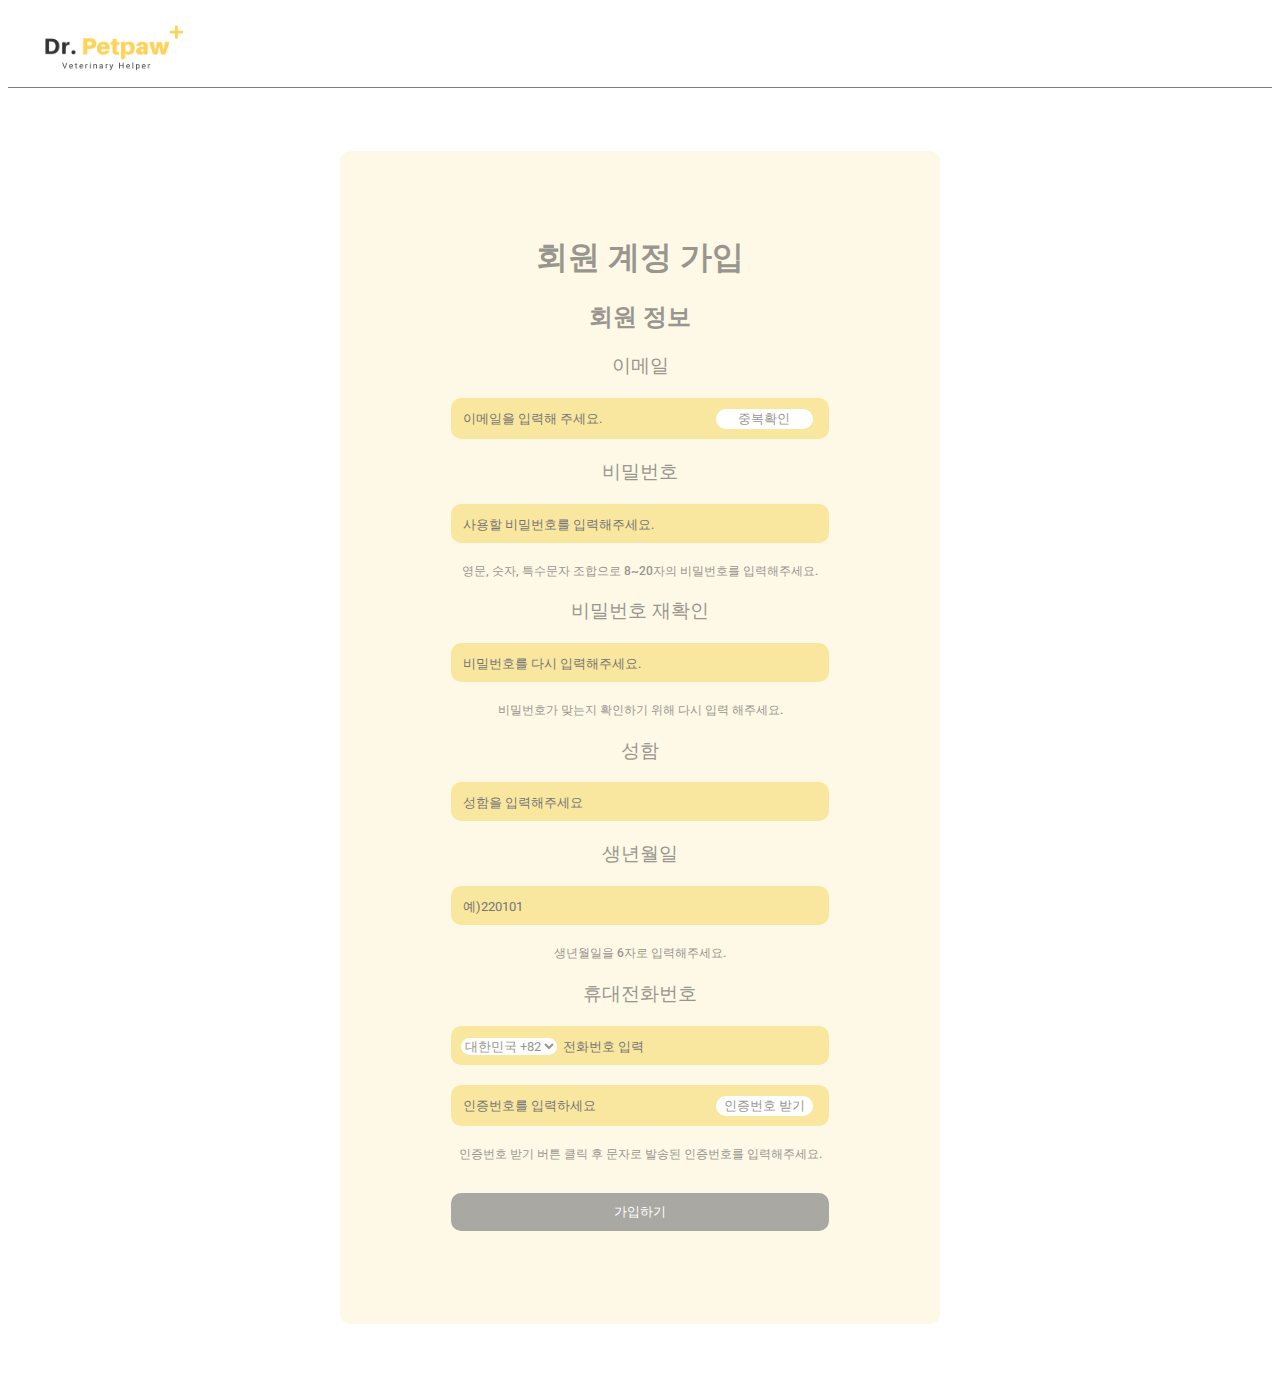
<file: sign_up_form.html>
<!DOCTYPE html>
<html>

  <head>
    <meta charset="utf-8">
    <meta name="viewport" content="width=device-width">
    <title>Dr.Petpaw</title>
    <link href="style.css" rel="stylesheet">
    <link rel="preconnect" href="https://fonts.googleapis.com">
    <link rel="preconnect" href="https://fonts.gstatic.com" crossorigin>
    <link href="https://fonts.googleapis.com/css2?family=Noto+Sans+KR:wght@100;300;500&family=Roboto:wght@100;300;500&display=swap" rel="stylesheet">
    <script src="./js/form_checker/sign_checker.js" type="text/javascript"></script>
  </head>
  
<body>
<!-- header -->
<!--// 로그인 된 상태 -> home.html 로그인 안 된 상태 -> index.html-->
  <div class="header">
   <a href="home.html"><img src="photos/header_logo.png"></a>
  </div>  
<form id="sign_up_form" method="post" action="https://bknam97.github.io/Dr.Petpaw/">
<!--정보 받는 서버 url로 변경 필요-->
  
  <div class="sign_up_form_box">
    <!--이메일 입력, 에러 처리 필요-->
    <h1>회원 계정 가입</h1>
    <h2>회원 정보</h2>
    <h3 class="sign_up_title" id="email">이메일</h3>
    <div class="input_textbox">
      <input type="email" class="sign_up_form_typing_box" placeholder="이메일을 입력해 주세요.">
      <span class="btn"><button id="email_check_btn">중복확인</button></span>
    </div>
    
    
    <!--비밀번호 입력, 조건 불만족시 에러처리 필요-->
    <h3 class="sign_up_title" id="password">비밀번호</h3>
    <div class="input_textbox">
      <input type="password" class="sign_up_form_typing_box" placeholder="사용할 비밀번호를 입력해주세요." maxlength="20">
    </div>
    <p>영문, 숫자, 특수문자 조합으로 8~20자의 비밀번호를 입력해주세요.</p>

    <!--비밀번호 재확인, 비밀번호 입력과 불일치시 에러처리 필요-->
    <h3 class="sign_up_title" id="password_match">비밀번호 재확인</h3>
    <div class="input_textbox">
      <input type="password" class="sign_up_form_typing_box" placeholder="비밀번호를 다시 입력해주세요." maxlength="20">
    </div>
    <p>비밀번호가 맞는지 확인하기 위해 다시 입력 해주세요.</p>
    
    <!--이름 입력-->
    <h3 class="sign_up_title" id="user_name">성함</h3>
    <div class="input_textbox">
      <input type="text" class="sign_up_form_typing_box" placeholder="성함을 입력해주세요" maxlength="40">
    </div>

    <!--생년월일 입력-->
    <h3 class="sign_up_title" id="birthday">생년월일</h3>
    <div class="input_textbox">
      <input type="text" class="sign_up_form_typing_box" placeholder="예)220101" maxlength="6">
    </div>
    <p>생년월일을 6자로 입력해주세요.</p>

    <!--휴대전화번호, 인증번호 입력-->
    
    <h3 class="sign_up_title" id="phone_num">휴대전화번호</h3>
    <div class="input_textbox">
      <select id="nation_num">
        <option value="82" selected="">대한민국 +82</option>
        <option value="44">영국 +44</option>
        <option value="43">오스트리아 +43</option>
        <option value="39">이탈리아 +39</option>
        <option value="91">인도 +91</option>
        <option value="1">미국/캐나다 +1</option>
        <option value="81">일본 +81</option>
        <option value="86">중국 +86</option>
        <option value="36">헝가리 +36</option>
        <option value="61">호주 +61</option>
        <option value="852">홍콩 +852</option>
      </select>
      <input type="tel" placeholder="전화번호 입력" class="sign_up_form_typing_box" maxlength="11">
    </div>
    <div class="input_textbox">
      <input type="text" class="sign_up_form_typing_box" placeholder="인증번호를 입력하세요" maxlength="6">      
      <button id="verify_phone_num">인증번호 받기</button>
    </div>
    <p> 인증번호 받기 버튼 클릭 후 문자로 발송된 인증번호를 입력해주세요.</p>
    
    <!--제출버튼-->
    <button class="sign_up_btn" type="submit"  onClick="location.href='home.html'">가입하기</button>   
  </div>

</form>
</body>
</html>
</file>
<file: style.css>
* {
  background-color: transparent;
  font-family: 'Noto Sans KR', sans-serif;
  font-family: 'Roboto', sans-serif;
}

* a {
  display: inherit;
}
body {
  background-color: #ffffff;
}

img {
  display: block;
  margin: 20px auto;
}
.sign_box {
  text-align: center;
  padding: 50px;
  box-sizing: border-box;
  background-color:#FEF9E7;
  display: flex;
  flex-direction: column;
  max-width: 540px;
  width: 70%;
  height: auto;
  margin: 0 auto;
  border-radius: 15px;
  color: #98968E;
}
.sign_form {
  background-color: transparent;
  display: flex;
  flex-direction: column;
}

.title_text {
  margin: 0 auto 5px auto;
  text-align: left;
  font-weight: 500;
  color: #98968E;
  font-size: 1.25rem;
}

.input_textbox{
  margin: 0 auto 20px auto;
  padding: 10px;
  border-radius: 10px;
  width: 80%;
  background-color: #F9E79F;
  box-sizing: border-box;
}

#sign_form_id_input {
  box-sizing: border-box;
  width: 100%;
  background-color: transparent;
  border: none;
}
#sign_form_pw_input {
  box-sizing: border-box;
  width: 100%;
  ackground-color: transparent;
  border: none;
}

.sign_in_button {
  display: block;
  margin: 10px auto 30px auto;
  box-sizing: border-box;
  border: none;
  background-color: rgba(134, 134, 134, 0.705);
  border-radius: 10px;
  width: 80%;
  height: 40px;
  text-align: center;
  color: #ffffff;
  padding: 10px;
  cursor: pointer;
}

.sign_in_button:hover {
  box-sizing: border-box;
  border: solid #C9C3AB;
}

.line {
  box-sizing: border-box;
  border-left: none;
  border-right: none;
  border-top: none;
  border: solid #98968E 1px;
  margin: 5% auto;
  width: 90%;
}
.sns_box {
  margin: 10px auto;
  width: 70%;
  display: flex;
  align-items: center;
  justify-content: space-between;
}

.sns_button {
  box-sizing: border-box;
  margin: 0;
  width: 3em;
  height: 3em;
  border:none;
  border-radius: 2.5rem;
  background-color: #ffffff;
  padding: 5px;
}

.sns_button:hover {
  box-sizing: border-box;
  border: solid #98968E;  
}

.sns_button img {
  width: 80%;
  height: 80%;
  margin: 10% auto;
}

.question_sign_up {
  display: inline;
  color: #98968E;
}

a:-webkit-any-link {
    color: #98968E;
    cursor: pointer;
}
/*여기서부터는 회원가입 약관 페이지 입니다*/
h1 {
  color: #98968E;
  text-align: center;
}

h2 {
  color: #98968E;
  text-align: center;
}

#login_suggestion {
  display: block;
  text-align: center;
  margin: 0;
}
#login_suggestion p{
  display: inline-block;
  color: #98968E;
  margin-right: 15px;
}
.go_to_sign_in {
  display: inline-block;
}
.terms_box {
  display: block;
 padding-top: 7%;
 padding-bottom: 7%;
 box-sizing: border-box;
 border: none; 
 background-color: #FEF9E7;
 border-radius: 10px;
 width: 80%;
 max-width: 600px;
 margin: 20px auto;
}

.terms_checkbox_wrap {
  color: #98968E;
  padding: 10px;
  box-sizing: border-box;
  border: none;
  background-color: #F9E79F;
  border-radius: 10px;
  width: 90%;
  margin: 20px auto;
}

.terms_checkbox{
  display: inline-block;
}

.terms {
  display: block;
  font-size: 0.7em;
  background-color: white;
  margin: 30px auto;
  box-sizing: border-box;
  border: solid #98968E;
  overflow: scroll;
  width: 90%;
  height: 200px;
}

.sub_buttons_container {
  display: flex;
  width: 100%;  
}

.before_level {
  box-sizing: border-box;
  border: solid #F9E79F;
  border-radius: 15px;
  background-color: white;
  position: absolute;
  left: 50%;
  transform: translate(-120%);
  cursor: pointer;
}

.before_level:hover,.next_level:hover {
  box-sizing: border-box;
  border: solid #FDD835;
}

.next_level {
  box-sizing: border-box;
  border-radius: 15px;
  border: none;
  border: solid #F9E79F;
  background-color: white;
  position: absolute;
  left: 50%;
  transform: translate(20%);
  cursor: pointer;
}

.header {
  box-sizing: border-box;
  border-top: none;
  border-left: none;
  border-right: none;
  border-bottom: solid #7D7D7B 1px;
  height: 80px;
}

.header img {
  height: 80px;
  margin: 0 30px 0 0;
}

/*여기서부터 회원가입 정보입력 페이지*/
.sign_up_form_box{
 box-sizing: border-box;
 border: none;
 border-radius: 10px;
 width: 80%;
 max-width: 600px;
 display: block;
 margin: 5% auto;
 padding: 5%;
 color: #7D7D7B;
 background-color: #FEF9E7;
}

.sign_up_title {
  text-align: center;
  font-weight: 500;
  color: #98968E;
}

.sign_up_form_typing_box {
  box-sizing: border-box;
  border: none;
  width: 70%;
}

#email_check_btn {
  box-sizing: border-box;
  width: 27%;
  border: none;
  border-radius: 15px;
  background-color: white;
  color: #98968E;
}

.sign_up_form_box p {
  text-align: center;
  font-size: 0.75rem;
  color: #98968E;
  font-weight: 500;
}

#nation_num ,#verify_phone_num{
  width: 27%;
  box-sizing: border-box;
  border: none;
  background-color: white;
  border-radius: 15px;
  color: #98968E;
}

.sign_up_btn {
  display: block;
  text-align: center;
  width: 80%;
  box-sizing: border-box;
  border: none;
  border-radius: 10px;
  background-color: rgba(134, 134, 134, 0.705);
  margin: 30px auto;
  padding: 10px;
  color: white;
}

.sign_up_btn:hover {
  box-sizing: border-box;
  border: solid #C9C3AB;
}
</file>
